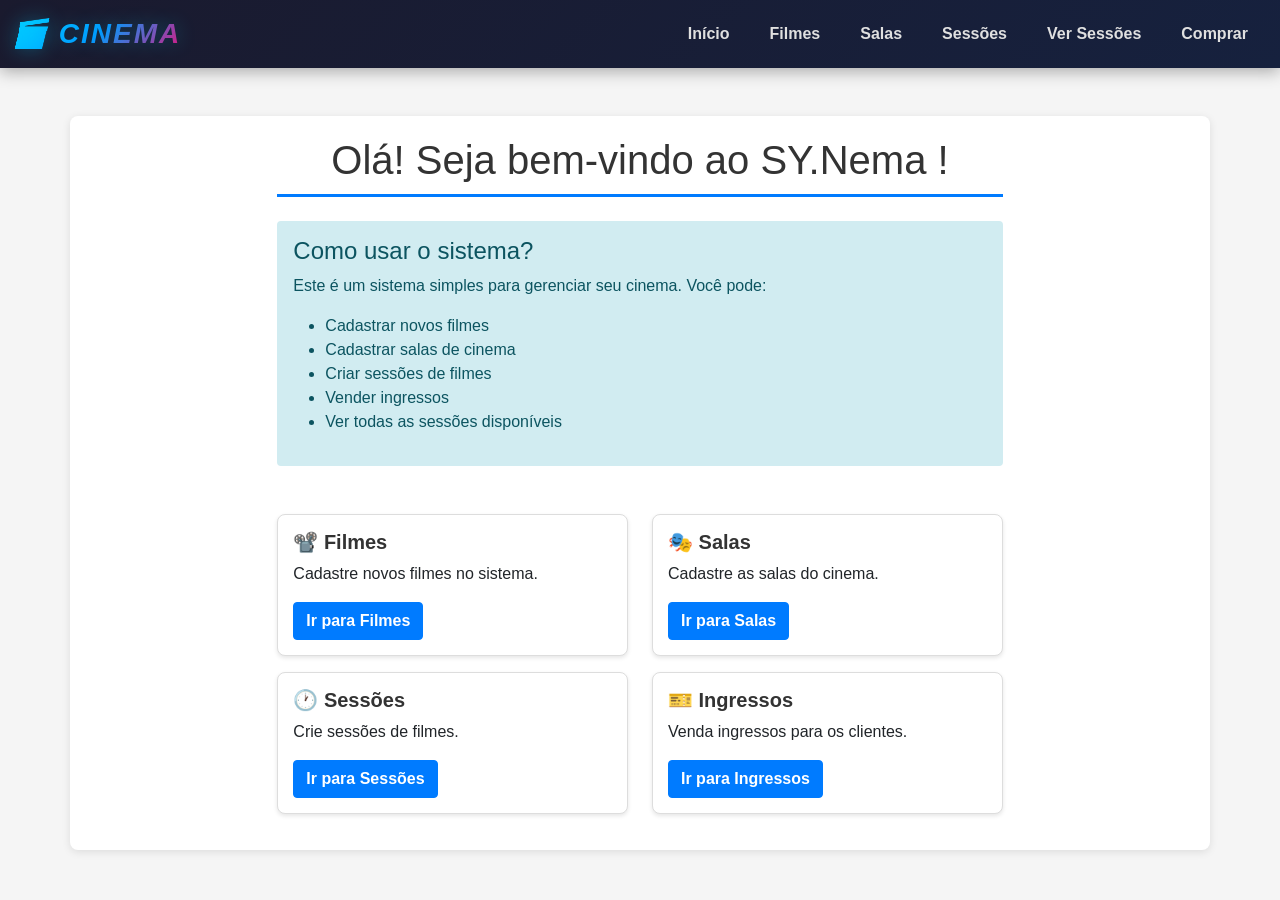
<file: index.html>
<!DOCTYPE html>
<html lang="pt-BR">
<head>
    <meta charset="UTF-8">
    <meta name="viewport" content="width=device-width, initial-scale=1.0">
    <title>SY.Nema</title>
    <link href="https://cdn.jsdelivr.net/npm/bootstrap@5.3.0/dist/css/bootstrap.min.css" rel="stylesheet">
    <link rel="stylesheet" href="style.css">
</head>
<body>
    
    <nav class="navbar navbar-expand-lg navbar-dark bg-dark">
        <div class="container-fluid">
            <a class="navbar-brand" href="index.html">🎬 Cinema</a>
            <button class="navbar-toggler" type="button" data-bs-toggle="collapse" data-bs-target="#navbarNav">
                <span class="navbar-toggler-icon"></span>
            </button>
            <div class="collapse navbar-collapse" id="navbarNav">
                <ul class="navbar-nav ms-auto">
                    <li class="nav-item">
                        <a class="nav-link" href="index.html">Início</a>
                    </li>
                    <li class="nav-item">
                        <a class="nav-link" href="cadastro-filmes.html">Filmes</a>
                    </li>
                    <li class="nav-item">
                        <a class="nav-link" href="cadastro-salas.html">Salas</a>
                    </li>
                    <li class="nav-item">
                        <a class="nav-link" href="cadastro-sessoes.html">Sessões</a>
                    </li>
                    <li class="nav-item">
                        <a class="nav-link" href="sessoes.html">Ver Sessões</a>
                    </li>
                    <li class="nav-item">
                        <a class="nav-link" href="venda-ingressos.html">Comprar</a>
                    </li>
                </ul>
            </div>
        </div>
    </nav>

    <!-- Conteúdo Principal -->
    <div class="container mt-5">
        <div class="row">
            <div class="col-md-8 offset-md-2">
                <h1 class="text-center mb-4">Olá! Seja bem-vindo ao SY.Nema !</h1>
                
                <div class="alert alert-info" role="alert">
                    <h4 class="alert-heading">Como usar o sistema?</h4>
                    <p>Este é um sistema simples para gerenciar seu cinema. Você pode:</p>
                    <ul>
                        <li>Cadastrar novos filmes</li>
                        <li>Cadastrar salas de cinema</li>
                        <li>Criar sessões de filmes</li>
                        <li>Vender ingressos</li>
                        <li>Ver todas as sessões disponíveis</li>
                    </ul>
                </div>

                <div class="row mt-5">
                    <div class="col-md-6 mb-3">
                        <div class="card">
                            <div class="card-body">
                                <h5 class="card-title">📽️ Filmes</h5>
                                <p class="card-text">Cadastre novos filmes no sistema.</p>
                                <a href="cadastro-filmes.html" class="btn btn-primary">Ir para Filmes</a>
                            </div>
                        </div>
                    </div>
                    <div class="col-md-6 mb-3">
                        <div class="card">
                            <div class="card-body">
                                <h5 class="card-title">🎭 Salas</h5>
                                <p class="card-text">Cadastre as salas do cinema.</p>
                                <a href="cadastro-salas.html" class="btn btn-primary">Ir para Salas</a>
                            </div>
                        </div>
                    </div>
                </div>

                <div class="row">
                    <div class="col-md-6 mb-3">
                        <div class="card">
                            <div class="card-body">
                                <h5 class="card-title">🕐 Sessões</h5>
                                <p class="card-text">Crie sessões de filmes.</p>
                                <a href="cadastro-sessoes.html" class="btn btn-primary">Ir para Sessões</a>
                            </div>
                        </div>
                    </div>
                    <div class="col-md-6 mb-3">
                        <div class="card">
                            <div class="card-body">
                                <h5 class="card-title">🎫 Ingressos</h5>
                                <p class="card-text">Venda ingressos para os clientes.</p>
                                <a href="venda-ingressos.html" class="btn btn-primary">Ir para Ingressos</a>
                            </div>
                        </div>
                    </div>
                </div>
            </div>
        </div>
    </div>

    <script src="https://cdn.jsdelivr.net/npm/bootstrap@5.3.0/dist/js/bootstrap.bundle.min.js"></script>
</body>
</html>
</file>
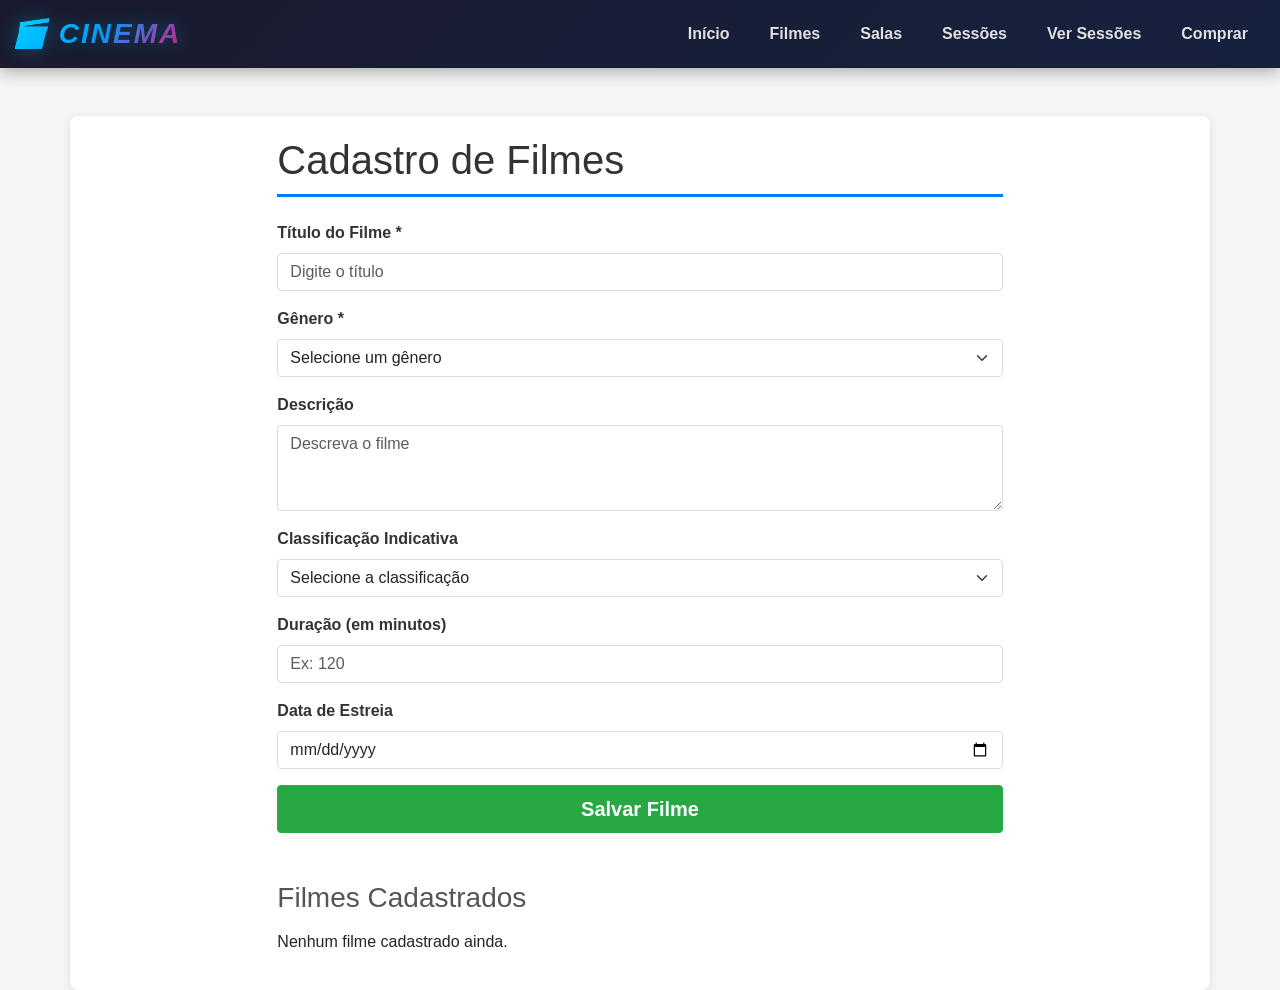
<file: cadastro-filmes.html>
<!DOCTYPE html>
<html lang="pt-BR">
<head>
    <meta charset="UTF-8">
    <meta name="viewport" content="width=device-width, initial-scale=1.0">
    <title>Cadastro de Filmes</title>
    <link href="https://cdn.jsdelivr.net/npm/bootstrap@5.3.0/dist/css/bootstrap.min.css" rel="stylesheet">
    <link rel="stylesheet" href="style.css">
</head>
<body>
    <!-- Menu de Navegação -->
    <nav class="navbar navbar-expand-lg navbar-dark bg-dark">
        <div class="container-fluid">
            <a class="navbar-brand" href="index.html">🎬 Cinema</a>
            <button class="navbar-toggler" type="button" data-bs-toggle="collapse" data-bs-target="#navbarNav">
                <span class="navbar-toggler-icon"></span>
            </button>
            <div class="collapse navbar-collapse" id="navbarNav">
                <ul class="navbar-nav ms-auto">
                    <li class="nav-item">
                        <a class="nav-link" href="index.html">Início</a>
                    </li>
                    <li class="nav-item">
                        <a class="nav-link" href="cadastro-filmes.html">Filmes</a>
                    </li>
                    <li class="nav-item">
                        <a class="nav-link" href="cadastro-salas.html">Salas</a>
                    </li>
                    <li class="nav-item">
                        <a class="nav-link" href="cadastro-sessoes.html">Sessões</a>
                    </li>
                    <li class="nav-item">
                        <a class="nav-link" href="sessoes.html">Ver Sessões</a>
                    </li>
                    <li class="nav-item">
                        <a class="nav-link" href="venda-ingressos.html">Comprar</a>
                    </li>
                </ul>
            </div>
        </div>
    </nav>

    <!-- Conteúdo Principal -->
    <div class="container mt-5">
        <div class="row">
            <div class="col-md-8 offset-md-2">
                <h1 class="mb-4">Cadastro de Filmes</h1>

                <!-- Formulário -->
                <form id="formFilme">
                    <div class="mb-3">
                        <label for="titulo" class="form-label">Título do Filme *</label>
                        <input type="text" class="form-control" id="titulo" placeholder="Digite o título" required>
                    </div>

                    <div class="mb-3">
                        <label for="genero" class="form-label">Gênero *</label>
                        <select class="form-select" id="genero" required>
                            <option value="">Selecione um gênero</option>
                            <option value="Ação">Ação</option>
                            <option value="Comédia">Comédia</option>
                            <option value="Drama">Drama</option>
                            <option value="Ficção Científica">Ficção Científica</option>
                            <option value="Horror">Horror</option>
                            <option value="Romance">Romance</option>
                            <option value="Animação">Animação</option>
                        </select>
                    </div>

                    <div class="mb-3">
                        <label for="descricao" class="form-label">Descrição</label>
                        <textarea class="form-control" id="descricao" rows="3" placeholder="Descreva o filme" required></textarea>
                    </div>

                    <div class="mb-3">
                        <label for="classificacao" class="form-label">Classificação Indicativa</label>
                        <select class="form-select" id="classificacao" required>
                            <option value="">Selecione a classificação</option>
                            <option value="L">Livre</option>
                            <option value="10">10 anos</option>
                            <option value="12">12 anos</option>
                            <option value="14">14 anos</option>
                            <option value="16">16 anos</option>
                            <option value="18">18 anos</option>
                        </select>
                    </div>

                    <div class="mb-3">
                        <label for="duracao" class="form-label">Duração (em minutos)</label>
                        <input type="number" class="form-control" id="duracao" placeholder="Ex: 120" required>
                    </div>

                    <div class="mb-3">
                        <label for="dataEstreia" class="form-label">Data de Estreia</label>
                        <input type="date" class="form-control" id="dataEstreia" required>
                    </div>

                    <button type="submit" class="btn btn-success btn-lg w-100">Salvar Filme</button>
                </form>

                <div id="mensagem" class="mt-3"></div>

                <!-- Lista de Filmes -->
                <div class="mt-5">
                    <h3>Filmes Cadastrados</h3>
                    <div id="listaFilmes"></div>
                </div>
            </div>
        </div>
    </div>

    <script src="https://cdn.jsdelivr.net/npm/bootstrap@5.3.0/dist/js/bootstrap.bundle.min.js"></script>
    <script src="js/filmes.js"></script>
</body>
</html>
</file>
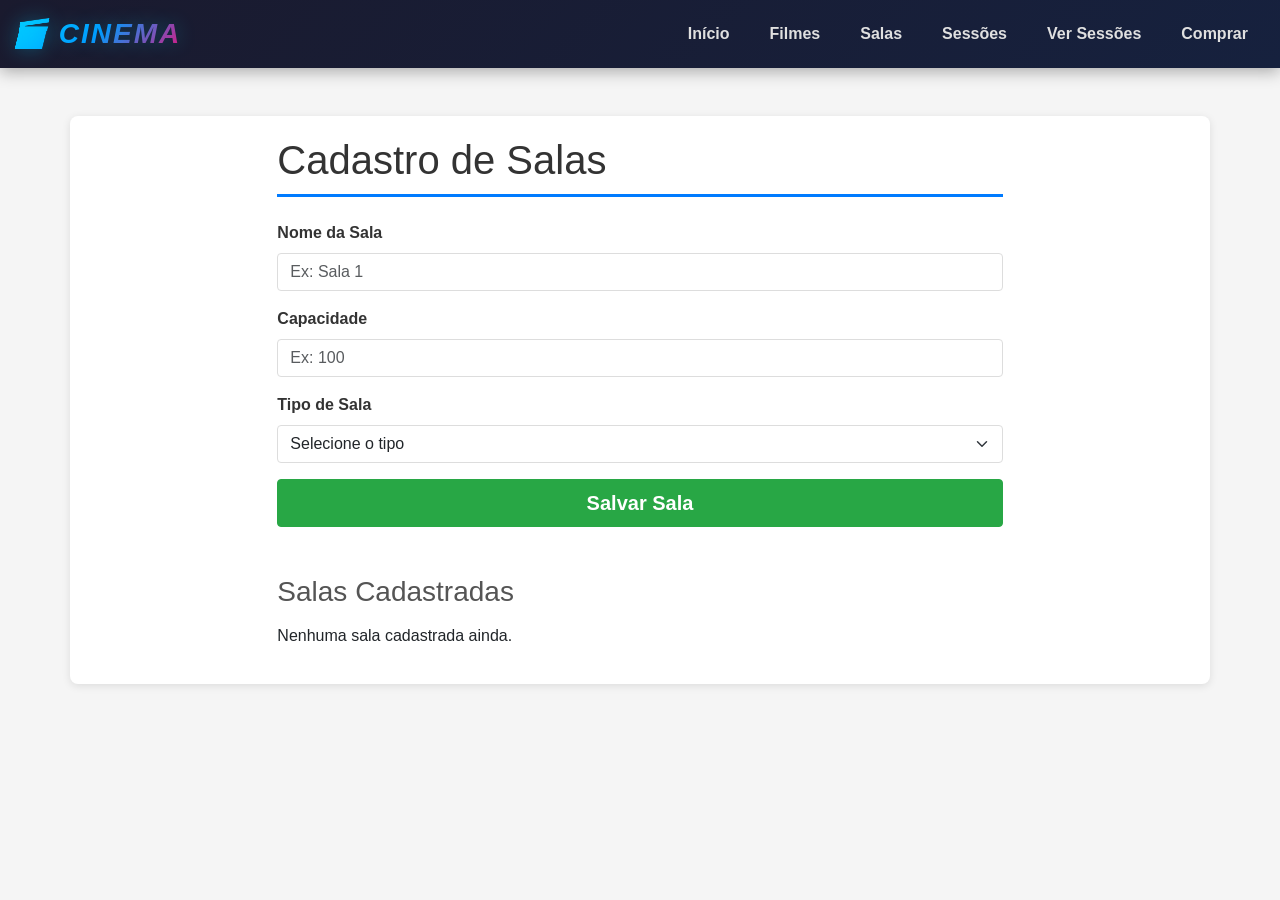
<file: cadastro-salas.html>
<!DOCTYPE html>
<html lang="pt-BR">
<head>
    <meta charset="UTF-8">
    <meta name="viewport" content="width=device-width, initial-scale=1.0">
    <title>Cadastro de Salas</title>
    <link href="https://cdn.jsdelivr.net/npm/bootstrap@5.3.0/dist/css/bootstrap.min.css" rel="stylesheet">
    <link rel="stylesheet" href="style.css">
</head>
<body>
    <!-- Menu de Navegação -->
    <nav class="navbar navbar-expand-lg navbar-dark bg-dark">
        <div class="container-fluid">
            <a class="navbar-brand" href="index.html">🎬 Cinema</a>
            <button class="navbar-toggler" type="button" data-bs-toggle="collapse" data-bs-target="#navbarNav">
                <span class="navbar-toggler-icon"></span>
            </button>
            <div class="collapse navbar-collapse" id="navbarNav">
                <ul class="navbar-nav ms-auto">
                    <li class="nav-item">
                        <a class="nav-link" href="index.html">Início</a>
                    </li>
                    <li class="nav-item">
                        <a class="nav-link" href="cadastro-filmes.html">Filmes</a>
                    </li>
                    <li class="nav-item">
                        <a class="nav-link" href="cadastro-salas.html">Salas</a>
                    </li>
                    <li class="nav-item">
                        <a class="nav-link" href="cadastro-sessoes.html">Sessões</a>
                    </li>
                    <li class="nav-item">
                        <a class="nav-link" href="sessoes.html">Ver Sessões</a>
                    </li>
                    <li class="nav-item">
                        <a class="nav-link" href="venda-ingressos.html">Comprar</a>
                    </li>
                </ul>
            </div>
        </div>
    </nav>

    <!-- Conteúdo Principal -->
    <div class="container mt-5">
        <div class="row">
            <div class="col-md-8 offset-md-2">
                <h1 class="mb-4">Cadastro de Salas</h1>

                <!-- Formulário -->
                <form id="formSala">
                    <div class="mb-3">
                        <label for="nomeSala" class="form-label">Nome da Sala</label>
                        <input type="text" class="form-control" id="nomeSala" placeholder="Ex: Sala 1" required>
                    </div>

                    <div class="mb-3">
                        <label for="capacidade" class="form-label">Capacidade</label>
                        <input type="number" class="form-control" id="capacidade" placeholder="Ex: 100" required>
                    </div>

                    <div class="mb-3">
                        <label for="tipo" class="form-label">Tipo de Sala</label>
                        <select class="form-select" id="tipo" required>
                            <option value="">Selecione o tipo</option>
                            <option value="2D">2D</option>
                            <option value="3D">3D</option>
                            <option value="IMAX">IMAX</option>
                        </select>
                    </div>

                    <button type="submit" class="btn btn-success btn-lg w-100">Salvar Sala</button>
                </form>

                <div id="mensagem" class="mt-3"></div>

                <!-- Lista de Salas -->
                <div class="mt-5">
                    <h3>Salas Cadastradas</h3>
                    <div id="listaSalas"></div>
                </div>
            </div>
        </div>
    </div>

    <script src="https://cdn.jsdelivr.net/npm/bootstrap@5.3.0/dist/js/bootstrap.bundle.min.js"></script>
    <script src="js/salas.js"></script>
</body>
</html>
</file>
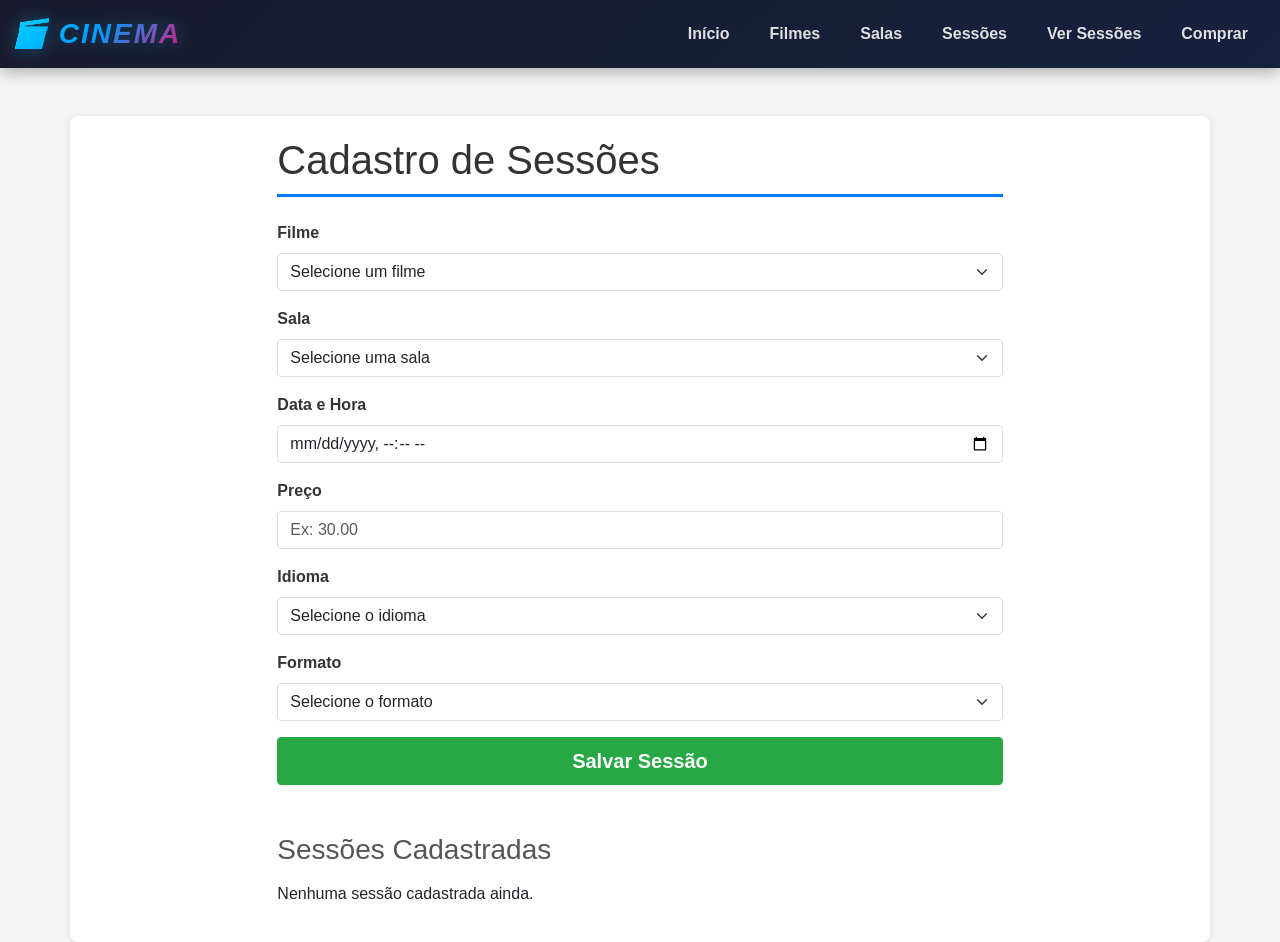
<file: cadastro-sessoes.html>
<!DOCTYPE html>
<html lang="pt-BR">
<head>
    <meta charset="UTF-8">
    <meta name="viewport" content="width=device-width, initial-scale=1.0">
    <title>Cadastro de Sessões</title>
    <link href="https://cdn.jsdelivr.net/npm/bootstrap@5.3.0/dist/css/bootstrap.min.css" rel="stylesheet">
    <link rel="stylesheet" href="style.css">
</head>
<body>
    <!-- Menu de Navegação -->
    <nav class="navbar navbar-expand-lg navbar-dark bg-dark">
        <div class="container-fluid">
            <a class="navbar-brand" href="index.html">🎬 Cinema</a>
            <button class="navbar-toggler" type="button" data-bs-toggle="collapse" data-bs-target="#navbarNav">
                <span class="navbar-toggler-icon"></span>
            </button>
            <div class="collapse navbar-collapse" id="navbarNav">
                <ul class="navbar-nav ms-auto">
                    <li class="nav-item">
                        <a class="nav-link" href="index.html">Início</a>
                    </li>
                    <li class="nav-item">
                        <a class="nav-link" href="cadastro-filmes.html">Filmes</a>
                    </li>
                    <li class="nav-item">
                        <a class="nav-link" href="cadastro-salas.html">Salas</a>
                    </li>
                    <li class="nav-item">
                        <a class="nav-link" href="cadastro-sessoes.html">Sessões</a>
                    </li>
                    <li class="nav-item">
                        <a class="nav-link" href="sessoes.html">Ver Sessões</a>
                    </li>
                    <li class="nav-item">
                        <a class="nav-link" href="venda-ingressos.html">Comprar</a>
                    </li>
                </ul>
            </div>
        </div>
    </nav>

    <!-- Conteúdo Principal -->
    <div class="container mt-5">
        <div class="row">
            <div class="col-md-8 offset-md-2">
                <h1 class="mb-4">Cadastro de Sessões</h1>

                <!-- Formulário -->
                <form id="formSessao">
                    <div class="mb-3">
                        <label for="filme" class="form-label">Filme</label>
                        <select class="form-select" id="filme" required>
                            <option value="">Selecione um filme</option>
                        </select>
                    </div>

                    <div class="mb-3">
                        <label for="sala" class="form-label">Sala</label>
                        <select class="form-select" id="sala" required>
                            <option value="">Selecione uma sala</option>
                        </select>
                    </div>

                    <div class="mb-3">
                        <label for="dataHora" class="form-label">Data e Hora</label>
                        <input type="datetime-local" class="form-control" id="dataHora" required>
                    </div>

                    <div class="mb-3">
                        <label for="preco" class="form-label">Preço</label>
                        <input type="number" class="form-control" id="preco" placeholder="Ex: 30.00" step="0.01" required>
                    </div>

                    <div class="mb-3">
                        <label for="idioma" class="form-label">Idioma</label>
                        <select class="form-select" id="idioma" required>
                            <option value="">Selecione o idioma</option>
                            <option value="Dublado">Dublado</option>
                            <option value="Legendado">Legendado</option>
                        </select>
                    </div>

                    <div class="mb-3">
                        <label for="formato" class="form-label">Formato</label>
                        <select class="form-select" id="formato" required>
                            <option value="">Selecione o formato</option>
                            <option value="2D">2D</option>
                            <option value="3D">3D</option>
                        </select>
                    </div>

                    <button type="submit" class="btn btn-success btn-lg w-100">Salvar Sessão</button>
                </form>

                <div id="mensagem" class="mt-3"></div>

                <!-- Lista de Sessões -->
                <div class="mt-5">
                    <h3>Sessões Cadastradas</h3>
                    <div id="listaSessoes"></div>
                </div>
            </div>
        </div>
    </div>

    <script src="https://cdn.jsdelivr.net/npm/bootstrap@5.3.0/dist/js/bootstrap.bundle.min.js"></script>
    <script src="js/sessoes.js"></script>
</body>
</html>
</file>
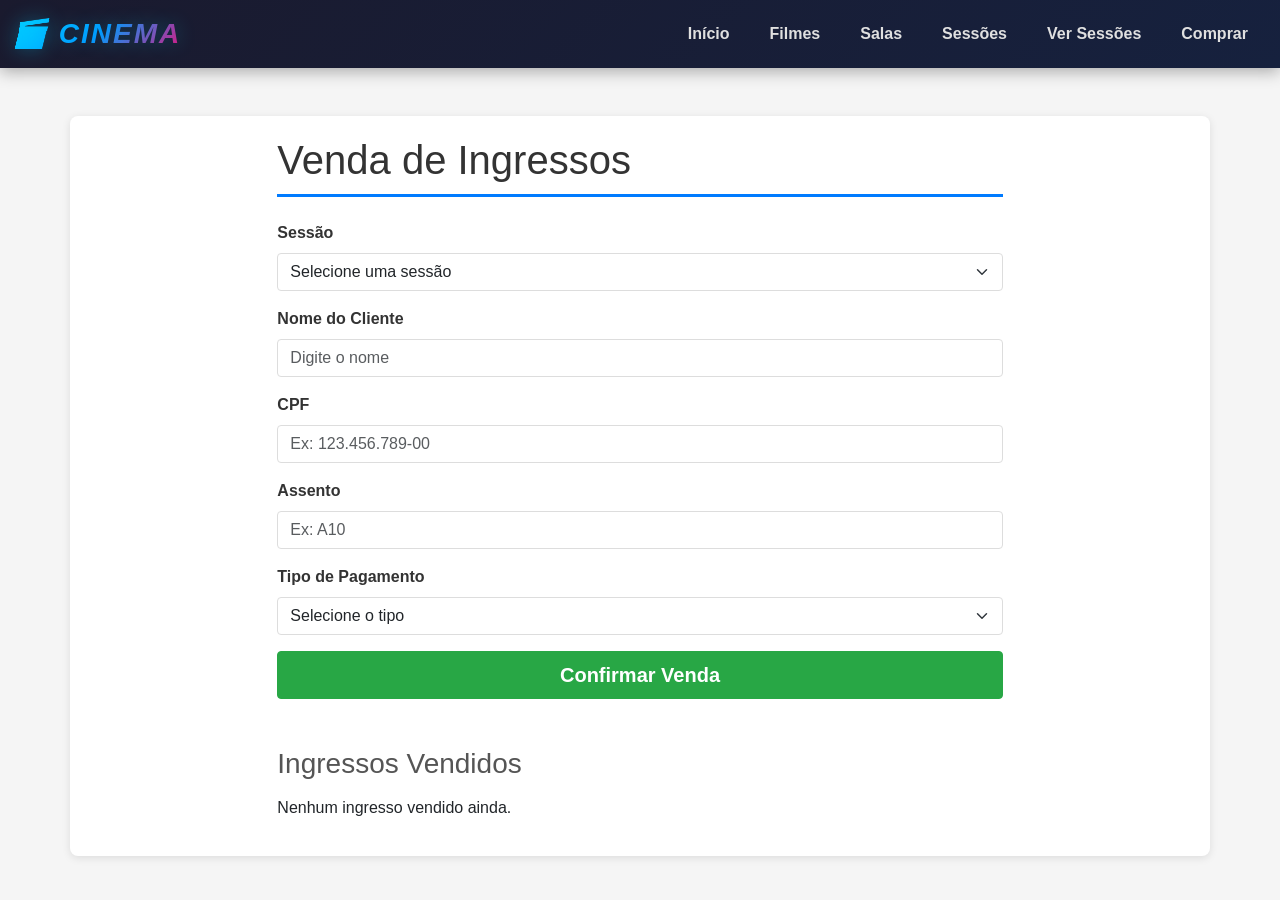
<file: venda-ingressos.html>
<!DOCTYPE html>
<html lang="pt-BR">
<head>
    <meta charset="UTF-8">
    <meta name="viewport" content="width=device-width, initial-scale=1.0">
    <title>Venda de Ingressos</title>
    <link href="https://cdn.jsdelivr.net/npm/bootstrap@5.3.0/dist/css/bootstrap.min.css" rel="stylesheet">
    <link rel="stylesheet" href="style.css">
</head>
<body>
    <!-- Menu de Navegação -->
    <nav class="navbar navbar-expand-lg navbar-dark bg-dark">
        <div class="container-fluid">
            <a class="navbar-brand" href="index.html">🎬 Cinema</a>
            <button class="navbar-toggler" type="button" data-bs-toggle="collapse" data-bs-target="#navbarNav">
                <span class="navbar-toggler-icon"></span>
            </button>
            <div class="collapse navbar-collapse" id="navbarNav">
                <ul class="navbar-nav ms-auto">
                    <li class="nav-item">
                        <a class="nav-link" href="index.html">Início</a>
                    </li>
                    <li class="nav-item">
                        <a class="nav-link" href="cadastro-filmes.html">Filmes</a>
                    </li>
                    <li class="nav-item">
                        <a class="nav-link" href="cadastro-salas.html">Salas</a>
                    </li>
                    <li class="nav-item">
                        <a class="nav-link" href="cadastro-sessoes.html">Sessões</a>
                    </li>
                    <li class="nav-item">
                        <a class="nav-link" href="sessoes.html">Ver Sessões</a>
                    </li>
                    <li class="nav-item">
                        <a class="nav-link" href="venda-ingressos.html">Comprar</a>
                    </li>
                </ul>
            </div>
        </div>
    </nav>

    <!-- Conteúdo Principal -->
    <div class="container mt-5">
        <div class="row">
            <div class="col-md-8 offset-md-2">
                <h1 class="mb-4">Venda de Ingressos</h1>

                <!-- Formulário -->
                <form id="formIngresso">
                    <div class="mb-3">
                        <label for="sessao" class="form-label">Sessão</label>
                        <select class="form-select" id="sessao" required>
                            <option value="">Selecione uma sessão</option>
                        </select>
                    </div>

                    <div class="mb-3">
                        <label for="nomeCliente" class="form-label">Nome do Cliente</label>
                        <input type="text" class="form-control" id="nomeCliente" placeholder="Digite o nome" required>
                    </div>

                    <div class="mb-3">
                        <label for="cpf" class="form-label">CPF</label>
                        <input type="text" class="form-control" id="cpf" placeholder="Ex: 123.456.789-00" required>
                    </div>

                    <div class="mb-3">
                        <label for="assento" class="form-label">Assento</label>
                        <input type="text" class="form-control" id="assento" placeholder="Ex: A10" required>
                    </div>

                    <div class="mb-3">
                        <label for="pagamento" class="form-label">Tipo de Pagamento</label>
                        <select class="form-select" id="pagamento" required>
                            <option value="">Selecione o tipo</option>
                            <option value="Cartão">Cartão</option>
                            <option value="Pix">Pix</option>
                            <option value="Dinheiro">Dinheiro</option>
                        </select>
                    </div>

                    <button type="submit" class="btn btn-success btn-lg w-100">Confirmar Venda</button>
                </form>

                <div id="mensagem" class="mt-3"></div>

                <!-- Lista de Ingressos -->
                <div class="mt-5">
                    <h3>Ingressos Vendidos</h3>
                    <div id="listaIngressos"></div>
                </div>
            </div>
        </div>
    </div>

    <script src="https://cdn.jsdelivr.net/npm/bootstrap@5.3.0/dist/js/bootstrap.bundle.min.js"></script>
    <script src="js/ingressos.js"></script>
</body>
</html>
</file>
<file: style.css>
/* Estilos Gerais */
body {
    background-color: #f5f5f5;
    font-family: Arial, sans-serif;
}

/* Navbar */
.navbar {
    background: linear-gradient(135deg, #1a1a2e 0%, #16213e 100%) !important;
    box-shadow: 0 4px 15px rgba(0, 0, 0, 0.3);
    transition: all 0.3s ease;
    position: relative;
}

.navbar:hover {
    box-shadow: 0 8px 25px rgba(0, 123, 255, 0.4);
}

/* Navbar Brand (Título) */
.navbar-brand {
    font-size: 28px;
    font-weight: 800;
    letter-spacing: 2px;
    background: linear-gradient(135deg, #00d4ff 0%, #0099ff 50%, #ff006e 100%);
    -webkit-background-clip: text;
    -webkit-text-fill-color: transparent;
    background-clip: text;
    transition: all 0.4s ease;
    text-transform: uppercase;
    font-style: italic;
    text-shadow: 0 0 20px rgba(0, 212, 255, 0.3);
}

.navbar-brand:hover {
    transform: scale(1.1) rotateZ(-2deg);
    filter: drop-shadow(0 0 10px rgba(0, 212, 255, 0.6));
}

/* Links da Navbar */
.navbar-nav .nav-link {
    position: relative;
    margin: 0 8px;
    font-weight: 600;
    color: #e0e0e0 !important;
    transition: all 0.3s ease;
    padding: 8px 12px !important;
    border-radius: 4px;
}

.navbar-nav .nav-link::before {
    content: '';
    position: absolute;
    bottom: 0;
    left: 50%;
    width: 0;
    height: 2px;
    background: linear-gradient(90deg, #00d4ff, #0099ff);
    transition: all 0.3s ease;
    transform: translateX(-50%);
}

.navbar-nav .nav-link:hover {
    color: #00d4ff !important;
    background-color: rgba(0, 212, 255, 0.1);
    transform: translateY(-2px);
}

.navbar-nav .nav-link:hover::before {
    width: 80%;
}

.navbar-nav .nav-link.active {
    color: #00d4ff !important;
    background-color: rgba(0, 212, 255, 0.15);
}

/* Navbar Toggler */
.navbar-toggler {
    border: 2px solid #00d4ff;
    transition: all 0.3s ease;
}

.navbar-toggler:hover {
    background-color: rgba(0, 212, 255, 0.2);
    box-shadow: 0 0 15px rgba(0, 212, 255, 0.4);
}

/* Container Principal */
.container {
    background-color: white;
    border-radius: 8px;
    padding: 20px;
    margin-top: 20px;
    box-shadow: 0 2px 8px rgba(0, 0, 0, 0.1);
}

/* Títulos */
h1 {
    color: #333;
    border-bottom: 3px solid #007bff;
    padding-bottom: 10px;
}

h3 {
    color: #555;
    margin-top: 30px;
    margin-bottom: 15px;
}

/* Formulários */
.form-label {
    font-weight: bold;
    color: #333;
}

.form-control,
.form-select {
    border: 1px solid #ddd;
    border-radius: 4px;
}

.form-control:focus,
.form-select:focus {
    border-color: #007bff;
    box-shadow: 0 0 5px rgba(0, 123, 255, 0.3);
}

/* Botões */
.btn {
    border-radius: 4px;
    font-weight: bold;
}

.btn-success {
    background-color: #28a745;
    border-color: #28a745;
}

.btn-success:hover {
    background-color: #218838;
    border-color: #218838;
}

.btn-primary {
    background-color: #007bff;
    border-color: #007bff;
}

.btn-primary:hover {
    background-color: #0056b3;
    border-color: #0056b3;
}

/* Cards */
.card {
    border: 1px solid #ddd;
    border-radius: 8px;
    box-shadow: 0 2px 4px rgba(0, 0, 0, 0.1);
    transition: transform 0.2s;
}

.card:hover {
    transform: translateY(-5px);
    box-shadow: 0 4px 8px rgba(0, 0, 0, 0.15);
}

.card-title {
    color: #333;
    font-weight: bold;
}

.card-body {
    padding: 15px;
}

/* Alertas */
.alert {
    border-radius: 4px;
    border: none;
}

.alert-info {
    background-color: #d1ecf1;
    color: #0c5460;
}

.alert-success {
    background-color: #d4edda;
    color: #155724;
}

.alert-danger {
    background-color: #f8d7da;
    color: #721c24;
}

/* Mensagens */
#mensagem {
    font-weight: bold;
    text-align: center;
}

/* Tabelas */
.table {
    background-color: white;
    border-radius: 4px;
    overflow: hidden;
}

.table thead {
    background-color: #007bff;
    color: white;
}

.table tbody tr:hover {
    background-color: #f9f9f9;
}

/* Listas */
.list-group-item {
    border: 1px solid #ddd;
    padding: 15px;
    margin-bottom: 10px;
    border-radius: 4px;
}

.list-group-item:hover {
    background-color: #f9f9f9;
}

/* Responsividade */
@media (max-width: 768px) {
    .container {
        padding: 15px;
    }

    h1 {
        font-size: 24px;
    }

    .btn {
        font-size: 14px;
    }

    .navbar-brand {
        font-size: 22px;
    }

    .navbar-nav .nav-link {
        margin: 5px 0;
    }
}
</file>
